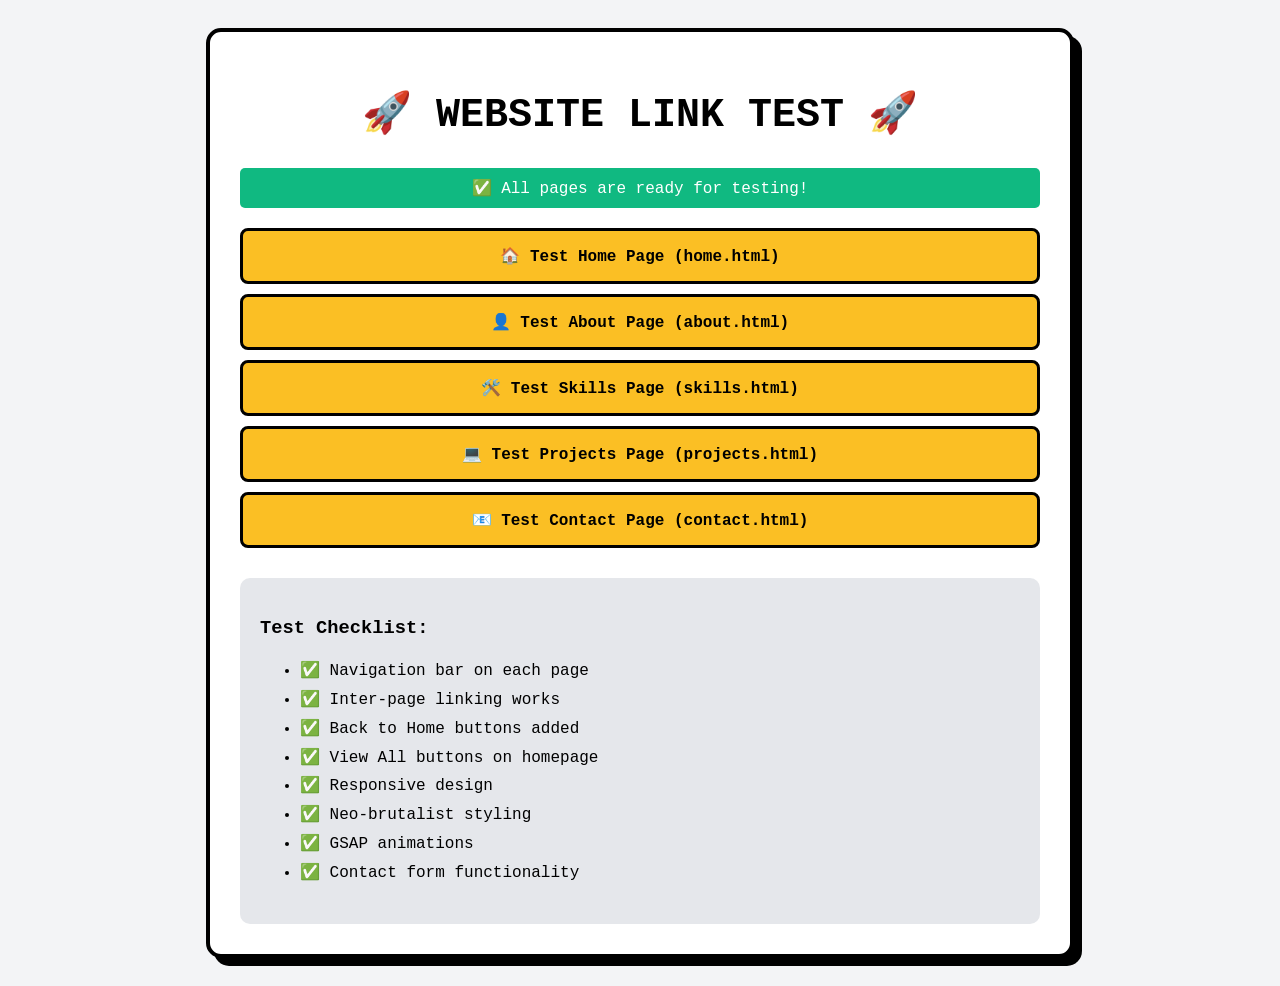
<file: test-links.html>
<!DOCTYPE html>
<html lang="en">
<head>
    <meta charset="UTF-8">
    <meta name="viewport" content="width=device-width, initial-scale=1.0">
    <title>Website Link Test</title>
    <style>
        body {
            font-family: 'Courier New', monospace;
            background: #f3f4f6;
            padding: 20px;
        }
        .test-container {
            max-width: 800px;
            margin: 0 auto;
            background: white;
            padding: 30px;
            border: 4px solid black;
            border-radius: 15px;
            box-shadow: 8px 8px 0 black;
        }
        .test-link {
            display: block;
            margin: 10px 0;
            padding: 15px;
            background: #fbbf24;
            color: black;
            text-decoration: none;
            border: 3px solid black;
            border-radius: 8px;
            font-weight: bold;
            text-align: center;
            transition: all 0.3s;
        }
        .test-link:hover {
            background: black;
            color: #fbbf24;
            transform: scale(1.05);
        }
        h1 {
            text-align: center;
            font-size: 2.5rem;
            margin-bottom: 30px;
        }
        .status {
            background: #10b981;
            color: white;
            padding: 10px;
            margin: 20px 0;
            border-radius: 5px;
            text-align: center;
        }
        /* Floating Quick Navigation Widget Styles */
        #quickNav {
            position: fixed;
            bottom: 1rem;
            right: 1rem;
            z-index: 50;
            display: none;
        }
        #quickNav .neo-brutalist {
            background: black;
            color: #fbbf24;
            padding: 1rem;
            border-radius: 0.5rem;
            box-shadow: 0 4px 8px rgba(0, 0, 0, 0.2);
        }
        #quickNav h3 {
            font-family: 'Bebas Neue', cursive;
            font-size: 1rem;
            margin-bottom: 0.5rem;
            text-align: center;
        }
        #quickNav a {
            font-size: 0.875rem;
            padding: 0.5rem;
            background: #fbbf24;
            color: black;
            border-radius: 0.25rem;
            text-align: center;
            transition: all 0.3s;
        }
        #quickNav a:hover {
            background: black;
            color: #fbbf24;
        }
    </style>
</head>
<body>
    <div class="test-container">
        <h1>🚀 WEBSITE LINK TEST 🚀</h1>
        <div class="status">✅ All pages are ready for testing!</div>
        
        <a href="home.html" class="test-link">🏠 Test Home Page (home.html)</a>
        <a href="about.html" class="test-link">👤 Test About Page (about.html)</a>
        <a href="skills.html" class="test-link">🛠️ Test Skills Page (skills.html)</a>
        <a href="projects.html" class="test-link">💻 Test Projects Page (projects.html)</a>
        <a href="contact.html" class="test-link">📧 Test Contact Page (contact.html)</a>
        
        <div style="margin-top: 30px; padding: 20px; background: #e5e7eb; border-radius: 10px;">
            <h3>Test Checklist:</h3>
            <ul style="line-height: 1.8;">
                <li>✅ Navigation bar on each page</li>
                <li>✅ Inter-page linking works</li>
                <li>✅ Back to Home buttons added</li>
                <li>✅ View All buttons on homepage</li>
                <li>✅ Responsive design</li>
                <li>✅ Neo-brutalist styling</li>
                <li>✅ GSAP animations</li>
                <li>✅ Contact form functionality</li>
            </ul>
        </div>
    </div>

    <!-- Floating Quick Navigation Widget -->
    <div id="quickNav" class="fixed bottom-4 right-4 z-50 hidden md:block">
        <div class="neo-brutalist bg-black text-yellow-400 p-3 rounded-lg shadow-2xl">
            <h3 class="font-bebas text-sm mb-2 text-center">QUICK NAV</h3>
            <div class="flex flex-col gap-2">
                <a href="home.html" class="text-xs px-3 py-1 bg-gray-400 text-black rounded hover:bg-white transition-all">HOME</a>
                <a href="about.html" class="text-xs px-3 py-1 bg-blue-400 text-black rounded hover:bg-white transition-all">ABOUT</a>
                <a href="skills.html" class="text-xs px-3 py-1 bg-purple-400 text-black rounded hover:bg-white transition-all">SKILLS</a>
                <a href="projects.html" class="text-xs px-3 py-1 bg-yellow-400 text-black rounded hover:bg-white transition-all">PROJECTS</a>
                <a href="contact.html" class="text-xs px-3 py-1 bg-green-400 text-black rounded hover:bg-white transition-all">CONTACT</a>
                <a href="Resume.pdf" download class="text-xs px-3 py-1 bg-red-400 text-black rounded hover:bg-white transition-all font-bold">RESUME</a>
            </div>
        </div>
    </div>
</body>
</html>
</file>
